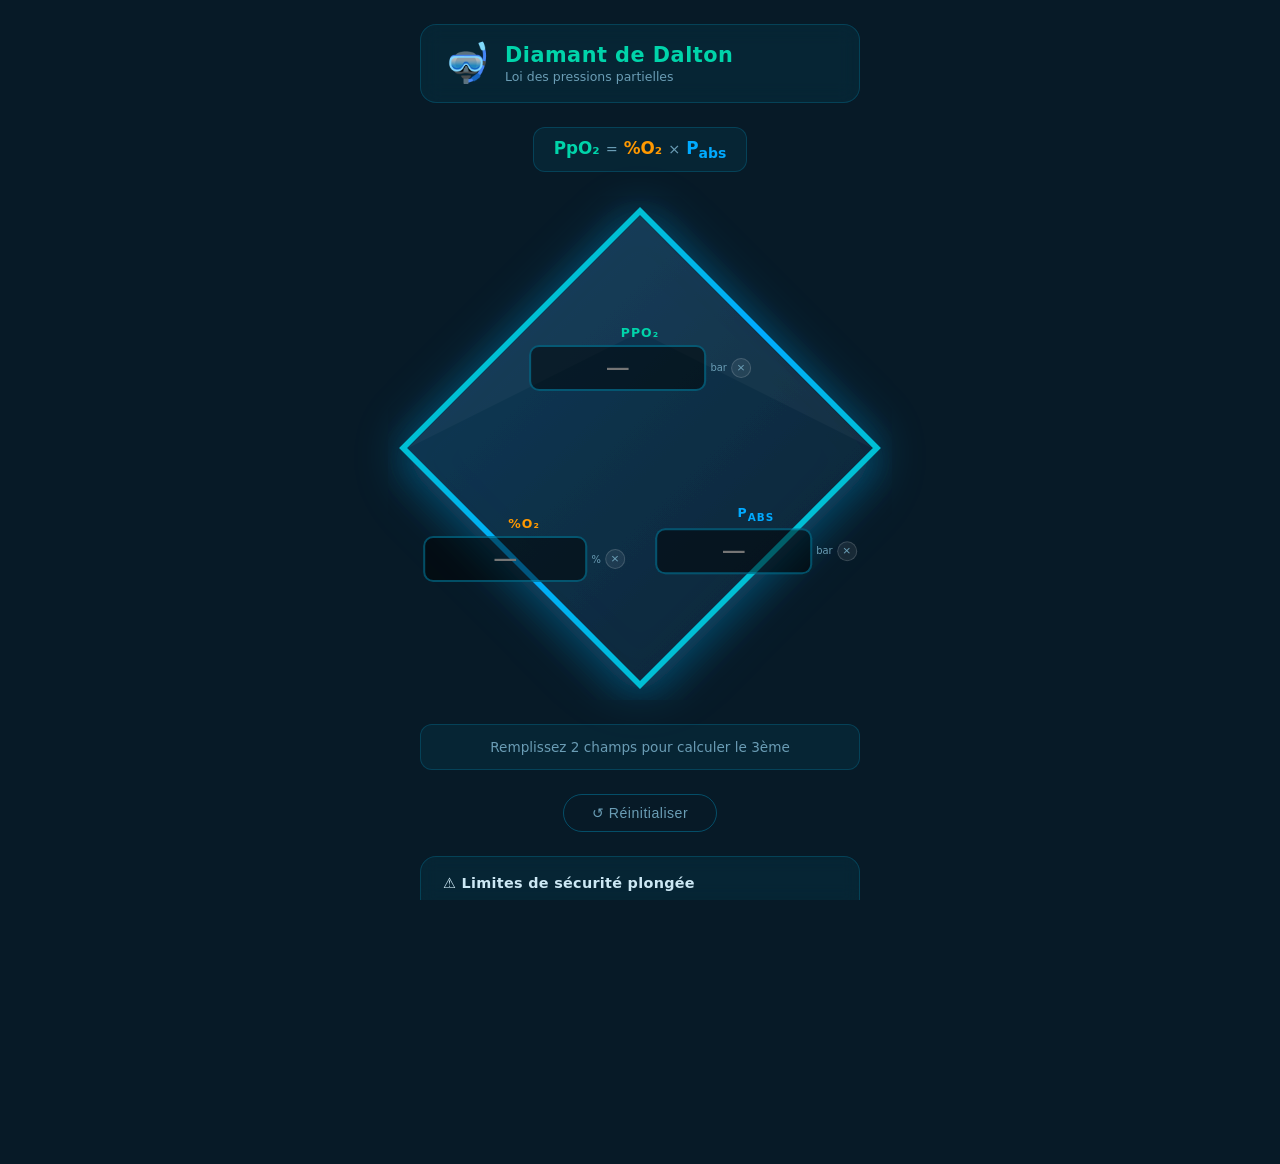
<file: index.html>
<!DOCTYPE html>
<html lang="fr">
<head>
  <meta charset="UTF-8" />
  <meta name="viewport" content="width=device-width, initial-scale=1.0" />
  <meta name="theme-color" content="#0a2a3a" />
  <meta name="description" content="Calculette du Diamant de Dalton — Loi des pressions partielles" />
  <link rel="manifest" href="manifest.json" />
  <link rel="apple-touch-icon" href="icons/icon-192.png" />
  <title>Diamant de Dalton</title>
  <link rel="stylesheet" href="style.css" />
</head>
<body>

  <!-- Bulles de fond -->
  <div class="bubbles" aria-hidden="true">
    <span></span><span></span><span></span><span></span>
    <span></span><span></span><span></span><span></span>
    <span></span><span></span>
  </div>

  <main class="app">

    <header class="app-header">
      <div class="header-icon">🤿</div>
      <div>
        <h1>Diamant de Dalton</h1>
        <p class="subtitle">Loi des pressions partielles</p>
      </div>
    </header>

    <p class="formula-label">
      <span class="var ppo2-color">PpO₂</span>
      <span class="op">=</span>
      <span class="var pct-color">%O₂</span>
      <span class="op">×</span>
      <span class="var pabs-color">P<sub>abs</sub></span>
    </p>

    <!-- Diamant -->
    <div class="diamond-wrapper" role="region" aria-label="Diamant de Dalton">
      <svg class="diamond-svg" viewBox="0 0 400 400" xmlns="http://www.w3.org/2000/svg" aria-hidden="true">
        <defs>
          <filter id="glow">
            <feGaussianBlur stdDeviation="4" result="coloredBlur"/>
            <feMerge>
              <feMergeNode in="coloredBlur"/>
              <feMergeNode in="SourceGraphic"/>
            </feMerge>
          </filter>
          <filter id="shadow">
            <feDropShadow dx="0" dy="10" stdDeviation="14" flood-color="#0a4a6a" flood-opacity="0.7"/>
          </filter>
          <linearGradient id="diamondFill" x1="0%" y1="0%" x2="100%" y2="100%">
            <stop offset="0%" style="stop-color:#0d3d5c;stop-opacity:0.95"/>
            <stop offset="100%" style="stop-color:#072030;stop-opacity:0.95"/>
          </linearGradient>
          <linearGradient id="borderGrad" x1="0%" y1="0%" x2="100%" y2="100%">
            <stop offset="0%" style="stop-color:#00d4aa"/>
            <stop offset="50%" style="stop-color:#00aaff"/>
            <stop offset="100%" style="stop-color:#00d4aa"/>
          </linearGradient>
        </defs>

        <!-- Fond diamant -->
        <polygon points="200,12 388,200 200,388 12,200"
                 fill="url(#diamondFill)"
                 stroke="url(#borderGrad)"
                 stroke-width="4.5"
                 filter="url(#shadow)" />

        <!-- Reflet vitre haut -->
        <polygon points="200,16 384,200 200,108 16,200"
                 fill="white" opacity="0.03" />

        <!-- Ligne horizontale rouge : arête gauche → arête droite -->
        <line x1="16" y1="200" x2="384" y2="200"
              stroke="#ff4d6a" stroke-width="2.5" filter="url(#glow)" />

        <!-- Ligne verticale bleue : centre → sommet bas -->
        <line x1="200" y1="200" x2="200" y2="384"
              stroke="#00aaff" stroke-width="2.5" filter="url(#glow)" />
      </svg>

      <!-- Champ PpO2 — quadrant haut -->
      <div class="field-zone zone-top" id="zone-ppo2">
        <label for="ppo2">PpO₂</label>
        <div class="input-row">
          <input type="text" id="ppo2" placeholder="—" inputmode="decimal" autocomplete="off" />
          <span class="unit">bar</span>
          <button class="btn-clear" data-target="ppo2" tabindex="-1" aria-label="Effacer PpO₂">×</button>
        </div>
      </div>

      <!-- Champ %O2 — quadrant bas-gauche -->
      <div class="field-zone zone-bottom-left" id="zone-pct">
        <label for="pct">%O₂</label>
        <div class="input-row">
          <input type="text" id="pct" placeholder="—" inputmode="decimal" autocomplete="off" />
          <span class="unit">%</span>
          <button class="btn-clear" data-target="pct" tabindex="-1" aria-label="Effacer %O₂">×</button>
        </div>
      </div>

      <!-- Champ Pabs — quadrant bas-droit -->
      <div class="field-zone zone-bottom-right" id="zone-pabs">
        <label for="pabs">P<sub>abs</sub></label>
        <div class="input-row">
          <input type="text" id="pabs" placeholder="—" inputmode="decimal" autocomplete="off" />
          <span class="unit">bar</span>
          <button class="btn-clear" data-target="pabs" tabindex="-1" aria-label="Effacer Pabs">×</button>
        </div>
        <span class="depth-hint" id="depth-hint"></span>
      </div>
    </div>

    <!-- Message d'état -->
    <div class="status-bar" id="status" aria-live="polite">
      Remplissez 2 champs pour calculer le 3ème
    </div>

    <!-- Bouton reset -->
    <button class="btn-reset" id="btn-reset" aria-label="Réinitialiser les champs">
      ↺ Réinitialiser
    </button>

    <!-- Info contextuelle plongée -->
    <section class="info-card">
      <h2>⚠️ Limites de sécurité plongée</h2>
      <ul>
        <li><span class="var ppo2-color">PpO₂ max loisir</span> — <strong>1,4 bar</strong></li>
        <li><span class="var ppo2-color">PpO₂ max déco</span> — <strong>1,6 bar</strong></li>
        <li><span class="var pct-color">Air</span> — <strong>21 %</strong></li>
        <li><span class="var pct-color">Nitrox EAN32</span> — <strong>32 %</strong></li>
        <li><span class="var pct-color">Nitrox EAN36</span> — <strong>36 %</strong></li>
      </ul>
    </section>

    <footer class="app-footer">
      Diamant de Dalton · PWA hors ligne
    </footer>

  </main>

  <script src="app.js"></script>
  <script>
    if ('serviceWorker' in navigator) {
      navigator.serviceWorker.register('sw.js');
    }
  </script>
</body>
</html>
</file>
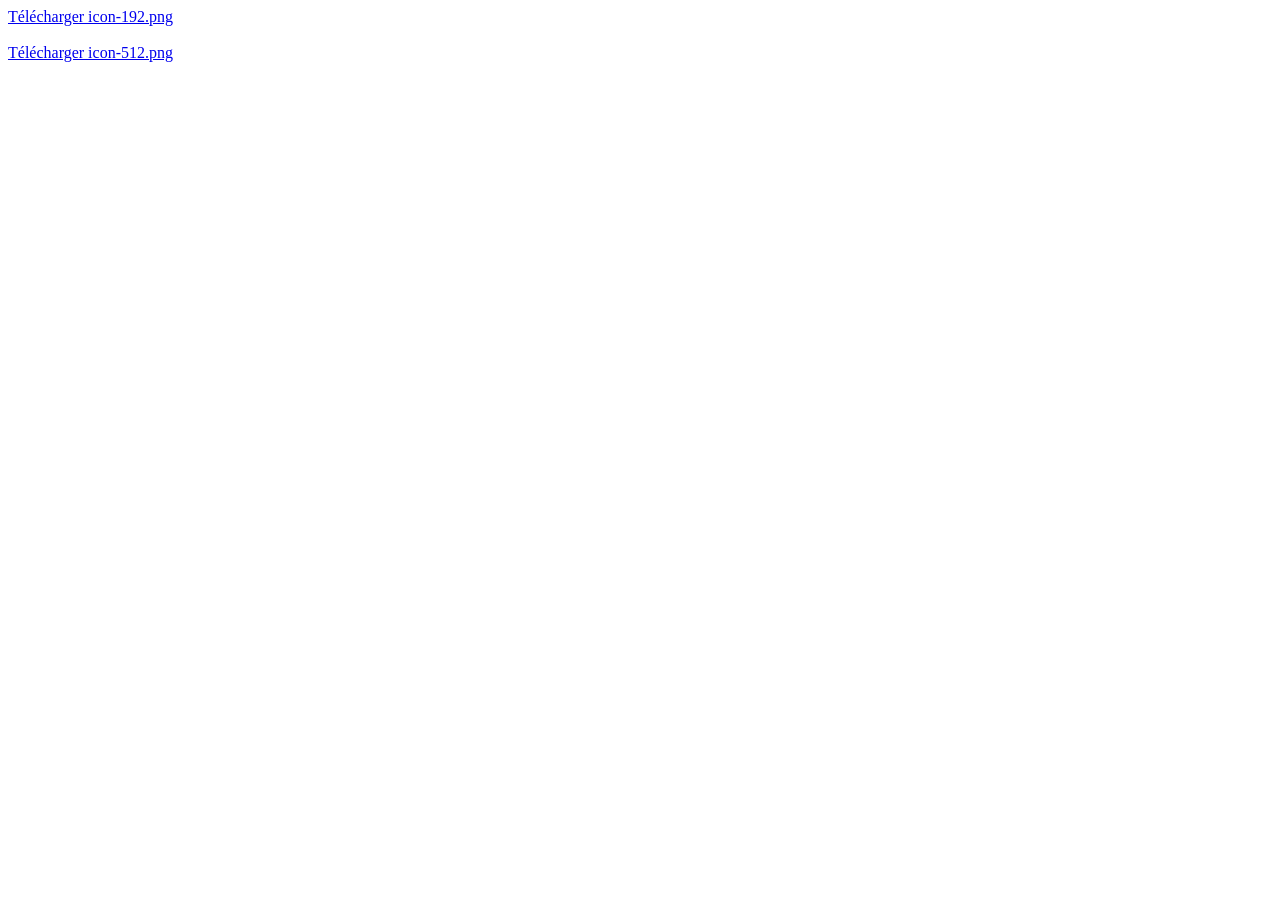
<file: generate-icons.html>
<!DOCTYPE html>
<!-- Ouvrir ce fichier dans un navigateur pour générer les icônes PNG -->
<html><body>
<canvas id="c192" width="192" height="192" style="display:none"></canvas>
<canvas id="c512" width="512" height="512" style="display:none"></canvas>
<a id="dl192" download="icon-192.png">Télécharger icon-192.png</a><br><br>
<a id="dl512" download="icon-512.png">Télécharger icon-512.png</a>
<script>
function drawIcon(canvas) {
  const s = canvas.width;
  const ctx = canvas.getContext('2d');
  const g = ctx.createLinearGradient(0,0,s,s);
  g.addColorStop(0,'#0a2a3a'); g.addColorStop(1,'#071a27');
  ctx.fillStyle = g;
  const r = s*0.195;
  ctx.beginPath();
  ctx.moveTo(r,0); ctx.lineTo(s-r,0);
  ctx.quadraticCurveTo(s,0,s,r);
  ctx.lineTo(s,s-r); ctx.quadraticCurveTo(s,s,s-r,s);
  ctx.lineTo(r,s); ctx.quadraticCurveTo(0,s,0,s-r);
  ctx.lineTo(0,r); ctx.quadraticCurveTo(0,0,r,0);
  ctx.closePath(); ctx.fill();

  const bg2 = ctx.createLinearGradient(0,0,s,s);
  bg2.addColorStop(0,'#00d4aa'); bg2.addColorStop(0.5,'#00aaff'); bg2.addColorStop(1,'#00d4aa');
  ctx.strokeStyle = bg2; ctx.lineWidth = s*0.023;
  ctx.beginPath();
  ctx.moveTo(s/2, s*0.078); ctx.lineTo(s*0.921, s/2);
  ctx.lineTo(s/2, s*0.922); ctx.lineTo(s*0.078, s/2);
  ctx.closePath(); ctx.stroke();

  ctx.fillStyle = 'rgba(13,61,92,0.9)';
  ctx.beginPath();
  ctx.moveTo(s/2, s*0.085); ctx.lineTo(s*0.915, s/2);
  ctx.lineTo(s/2, s*0.915); ctx.lineTo(s*0.085, s/2);
  ctx.closePath(); ctx.fill();

  ctx.strokeStyle = '#ff4d6a'; ctx.lineWidth = s*0.012;
  ctx.beginPath(); ctx.moveTo(s*0.09,s/2); ctx.lineTo(s*0.91,s/2); ctx.stroke();
  ctx.strokeStyle = '#00aaff';
  ctx.beginPath(); ctx.moveTo(s/2,s/2); ctx.lineTo(s/2,s*0.912); ctx.stroke();

  ctx.textAlign = 'center'; ctx.fontWeight = '700';
  ctx.fillStyle = '#00d4aa'; ctx.font = `bold ${s*0.11}px system-ui,sans-serif`;
  ctx.fillText('PpO\u2082', s/2, s*0.36);
  ctx.fillStyle = '#ff9900'; ctx.font = `bold ${s*0.095}px system-ui,sans-serif`;
  ctx.fillText('%O\u2082', s*0.3, s*0.69);
  ctx.fillStyle = '#00aaff';
  ctx.fillText('Pabs', s*0.7, s*0.69);
}
['c192','c512'].forEach(id => {
  const c = document.getElementById(id);
  drawIcon(c);
  document.getElementById('dl'+id.replace('c','')).href = c.toDataURL('image/png');
});
</script>
</body></html>
</file>
<file: style.css>
/* ── Reset & base ── */
*, *::before, *::after { box-sizing: border-box; margin: 0; padding: 0; }

:root {
  --bg-deep:    #071a27;
  --bg-mid:     #0a2a3a;
  --bg-card:    rgba(0, 180, 220, 0.07);
  --border:     rgba(0, 200, 255, 0.18);
  --teal:       #00d4aa;
  --blue:       #00aaff;
  --red:        #ff4d6a;
  --text:       #cce8f4;
  --text-dim:   #6a9db5;
  --radius:     16px;
  --font:       'Segoe UI', system-ui, sans-serif;
}

html, body {
  height: 100%;
  font-family: var(--font);
  background: var(--bg-deep);
  color: var(--text);
  overflow-x: hidden;
}

/* ── Bulles animées ── */
.bubbles {
  position: fixed;
  inset: 0;
  pointer-events: none;
  overflow: hidden;
  z-index: 0;
}
.bubbles span {
  position: absolute;
  bottom: -60px;
  border-radius: 50%;
  background: rgba(0, 200, 255, 0.08);
  border: 1px solid rgba(0, 200, 255, 0.15);
  animation: rise linear infinite;
}
.bubbles span:nth-child(1)  { width:20px;height:20px;left:10%;animation-duration:9s;animation-delay:0s; }
.bubbles span:nth-child(2)  { width:12px;height:12px;left:22%;animation-duration:7s;animation-delay:1.5s; }
.bubbles span:nth-child(3)  { width:30px;height:30px;left:35%;animation-duration:11s;animation-delay:0.5s; }
.bubbles span:nth-child(4)  { width:10px;height:10px;left:48%;animation-duration:8s;animation-delay:3s; }
.bubbles span:nth-child(5)  { width:24px;height:24px;left:60%;animation-duration:10s;animation-delay:1s; }
.bubbles span:nth-child(6)  { width:16px;height:16px;left:72%;animation-duration:6s;animation-delay:2s; }
.bubbles span:nth-child(7)  { width:8px;height:8px;left:82%;animation-duration:12s;animation-delay:0.8s; }
.bubbles span:nth-child(8)  { width:28px;height:28px;left:5%;animation-duration:9.5s;animation-delay:4s; }
.bubbles span:nth-child(9)  { width:14px;height:14px;left:90%;animation-duration:7.5s;animation-delay:2.5s; }
.bubbles span:nth-child(10) { width:18px;height:18px;left:55%;animation-duration:8.5s;animation-delay:1.2s; }

@keyframes rise {
  0%   { transform: translateY(0) scale(1); opacity: 0; }
  10%  { opacity: 1; }
  90%  { opacity: 0.6; }
  100% { transform: translateY(-110vh) scale(0.6); opacity: 0; }
}

/* ── Layout ── */
.app {
  position: relative;
  z-index: 1;
  max-width: 480px;
  margin: 0 auto;
  padding: 24px 20px 40px;
  display: flex;
  flex-direction: column;
  align-items: center;
  gap: 24px;
}

/* ── Header ── */
.app-header {
  display: flex;
  align-items: center;
  gap: 14px;
  align-self: stretch;
  padding: 18px 22px;
  background: var(--bg-card);
  border: 1px solid var(--border);
  border-radius: var(--radius);
  backdrop-filter: blur(10px);
}
.header-icon { font-size: 2.4rem; line-height: 1; }
h1 {
  font-size: 1.3rem;
  font-weight: 700;
  color: var(--teal);
  letter-spacing: 0.5px;
}
.subtitle {
  font-size: 0.78rem;
  color: var(--text-dim);
  margin-top: 2px;
}

/* ── Formule ── */
.formula-label {
  font-size: 1rem;
  display: flex;
  align-items: baseline;
  gap: 6px;
  background: var(--bg-card);
  border: 1px solid var(--border);
  border-radius: 12px;
  padding: 10px 20px;
  flex-wrap: wrap;
  justify-content: center;
}
.var        { font-weight: 700; font-size: 1.05rem; }
.ppo2-color { color: var(--teal); }
.pct-color  { color: #ff9900; }
.pabs-color { color: var(--blue); }
.op         { color: var(--text-dim); font-size: 0.9rem; }

/* ── Diamant SVG ── */
.diamond-wrapper {
  position: relative;
  width: min(504px, 96vw);
  aspect-ratio: 1;
  flex-shrink: 0;
  align-self: center;
}
.diamond-svg {
  position: absolute;
  inset: 0;
  width: 100%;
  height: 100%;
  filter: drop-shadow(0 0 22px rgba(0, 180, 255, 0.3));
}

/* ── Zones de champs dans le diamant ── */
.field-zone {
  position: absolute;
  display: flex;
  flex-direction: column;
  align-items: center;
  gap: 5px;
  transform: translate(-50%, -50%);
  text-align: center;
}

/* Haut : PpO2 — centroïde du triangle supérieur */
.zone-top {
  left: 50%;
  top: 32%;
  width: 44%;
}

/* Bas-gauche : %O2 — centroïde du triangle bas-gauche */
.zone-bottom-left {
  left: 27%;
  top: 70%;
  width: 40%;
}

/* Bas-droit : Pabs — centroïde du triangle bas-droit */
.zone-bottom-right {
  left: 73%;
  top: 70%;
  width: 40%;
}

.field-zone label {
  font-size: 0.78rem;
  font-weight: 700;
  letter-spacing: 1px;
  text-transform: uppercase;
  pointer-events: none;
}

.input-row {
  display: flex;
  align-items: center;
  justify-content: center;
  gap: 4px;
  width: 100%;
}

.field-zone input {
  flex: 1;
  min-width: 0;
  background: rgba(0, 0, 0, 0.5);
  border: 2px solid rgba(0, 200, 255, 0.35);
  border-radius: 10px;
  color: #fff;
  font-size: 1.35rem;
  font-weight: 700;
  text-align: center;
  padding: 8px 4px;
  outline: none;
  transition: border-color 0.2s, box-shadow 0.2s, background 0.2s;
}

/* ── Bouton effacer ── */
.btn-clear {
  background: rgba(255, 255, 255, 0.07);
  border: 1px solid rgba(255, 255, 255, 0.15);
  border-radius: 50%;
  color: var(--text-dim);
  width: 20px;
  height: 20px;
  font-size: 0.85rem;
  line-height: 1;
  cursor: pointer;
  flex-shrink: 0;
  padding: 0;
  display: flex;
  align-items: center;
  justify-content: center;
  transition: all 0.15s;
}
.btn-clear:hover  { background: rgba(255,77,106,0.2); border-color: var(--red); color: var(--red); }
.btn-clear:active { transform: scale(0.88); }

.field-zone input:focus {
  border-color: var(--teal);
  box-shadow: 0 0 0 3px rgba(0, 212, 170, 0.2);
  background: rgba(0, 0, 0, 0.6);
}

/* Champ calculé */
.field-zone input.computed {
  background: rgba(0, 212, 170, 0.12);
  border-color: var(--teal);
  color: var(--teal);
  animation: pulse-in 0.35s ease;
}
.field-zone input.computed-warning {
  background: rgba(255, 77, 106, 0.12);
  border-color: var(--red);
  color: var(--red);
  animation: pulse-in 0.35s ease;
}

@keyframes pulse-in {
  0%   { transform: scale(0.92); opacity: 0.4; }
  60%  { transform: scale(1.04); }
  100% { transform: scale(1);    opacity: 1; }
}

.unit {
  font-size: 0.62rem;
  color: var(--text-dim);
  white-space: nowrap;
}

.depth-hint {
  font-size: 0.7rem;
  color: var(--blue);
  font-weight: 600;
  min-height: 14px;
  letter-spacing: 0.3px;
}

/* ── Zone couleurs ── */
#zone-ppo2 label  { color: var(--teal); }
#zone-pct  label  { color: #ff9900; }
#zone-pabs label  { color: var(--blue); }

/* ── Barre de statut ── */
.status-bar {
  width: 100%;
  background: var(--bg-card);
  border: 1px solid var(--border);
  border-radius: 12px;
  padding: 12px 18px;
  font-size: 0.85rem;
  color: var(--text-dim);
  text-align: center;
  min-height: 46px;
  display: flex;
  align-items: center;
  justify-content: center;
  transition: color 0.3s, border-color 0.3s;
}
.status-bar.ok      { color: var(--teal);  border-color: rgba(0,212,170,0.4); }
.status-bar.warning { color: var(--red);   border-color: rgba(255,77,106,0.4); }

/* ── Bouton reset ── */
.btn-reset {
  background: transparent;
  border: 1.5px solid rgba(0, 200, 255, 0.3);
  border-radius: 24px;
  color: var(--text-dim);
  font-size: 0.88rem;
  padding: 10px 28px;
  cursor: pointer;
  transition: all 0.2s;
  letter-spacing: 0.5px;
}
.btn-reset:hover {
  border-color: var(--teal);
  color: var(--teal);
  background: rgba(0, 212, 170, 0.07);
}
.btn-reset:active { transform: scale(0.96); }

/* ── Carte info ── */
.info-card {
  width: 100%;
  background: var(--bg-card);
  border: 1px solid var(--border);
  border-radius: var(--radius);
  padding: 18px 22px;
  backdrop-filter: blur(8px);
}
.info-card h2 {
  font-size: 0.9rem;
  font-weight: 700;
  color: var(--text);
  margin-bottom: 12px;
  letter-spacing: 0.3px;
}
.info-card ul {
  list-style: none;
  display: flex;
  flex-direction: column;
  gap: 8px;
}
.info-card li {
  font-size: 0.83rem;
  color: var(--text-dim);
  display: flex;
  justify-content: space-between;
  align-items: center;
  padding-bottom: 7px;
  border-bottom: 1px solid rgba(0,200,255,0.07);
}
.info-card li:last-child { border-bottom: none; padding-bottom: 0; }
.info-card strong { color: var(--text); font-weight: 600; }

/* ── Footer ── */
.app-footer {
  font-size: 0.72rem;
  color: var(--text-dim);
  opacity: 0.5;
  letter-spacing: 0.5px;
}

/* ── Responsive ── */
@media (max-width: 340px) {
  .field-zone input { font-size: 0.95rem; padding: 5px 3px; }
  .field-zone label { font-size: 0.62rem; }
}
</file>
